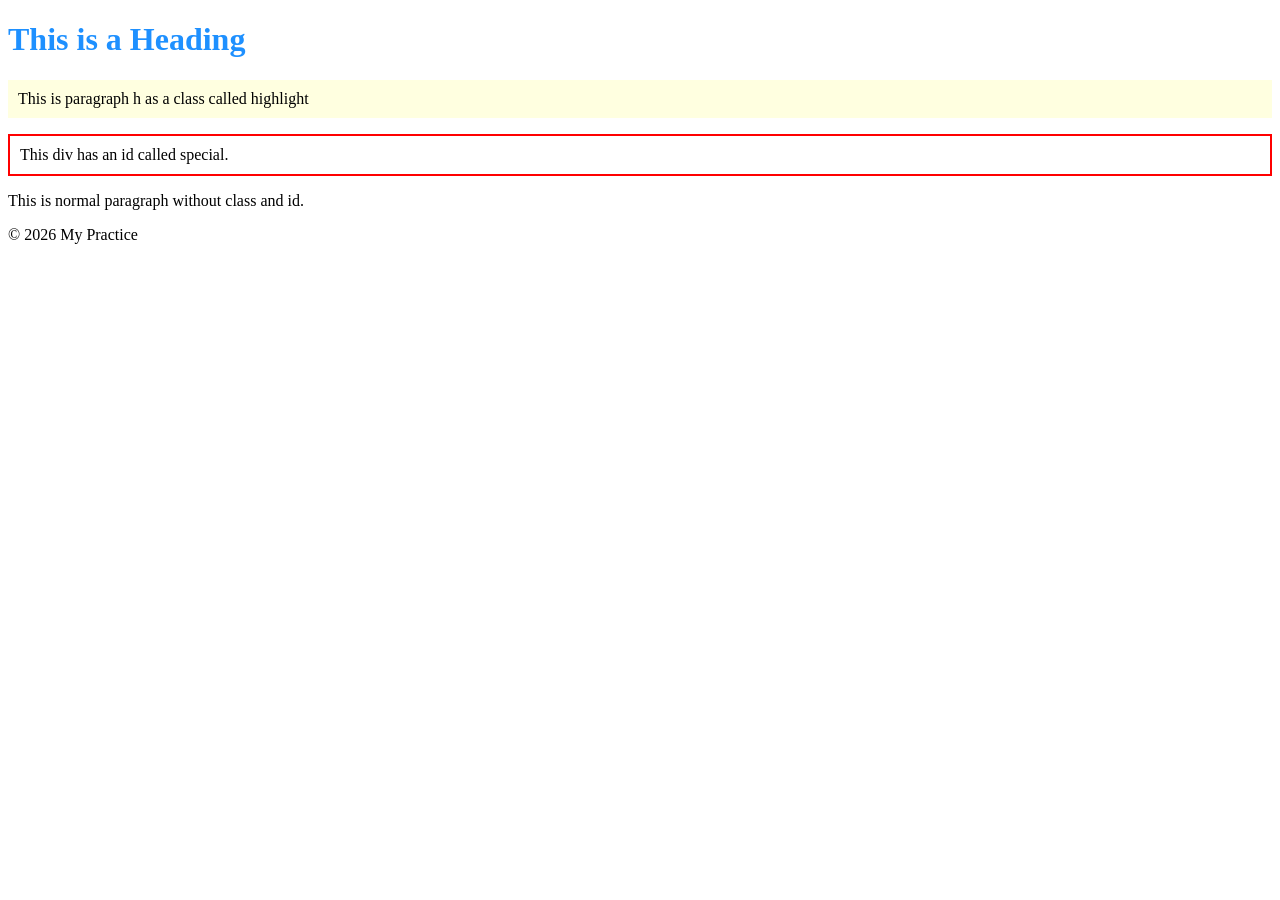
<file: css/1-selectors/index.html>
<!DOCTYPE html>
<html lang="en">
<head>
    <meta charset="UTF-8">
    <meta name="viewport" content="width=device-width, initial-scale=1.0">
    <title>CSS Selectors Practice</title>
    <link rel="stylesheet" href="style.css">
</head>
<body>
    <header>
            <h1> This is a Heading </h1>
    </header>
    <main>    
        <p class="highlight">This is paragraph h as a class called highlight</p>
        <div id="special">This div has an id called special.</div>
        <p>This is normal paragraph without class and id.</p>
 </main>
    <footer> 
            <p>© 2026 My Practice</p>

    </footer>

</body>
</html>
</file>
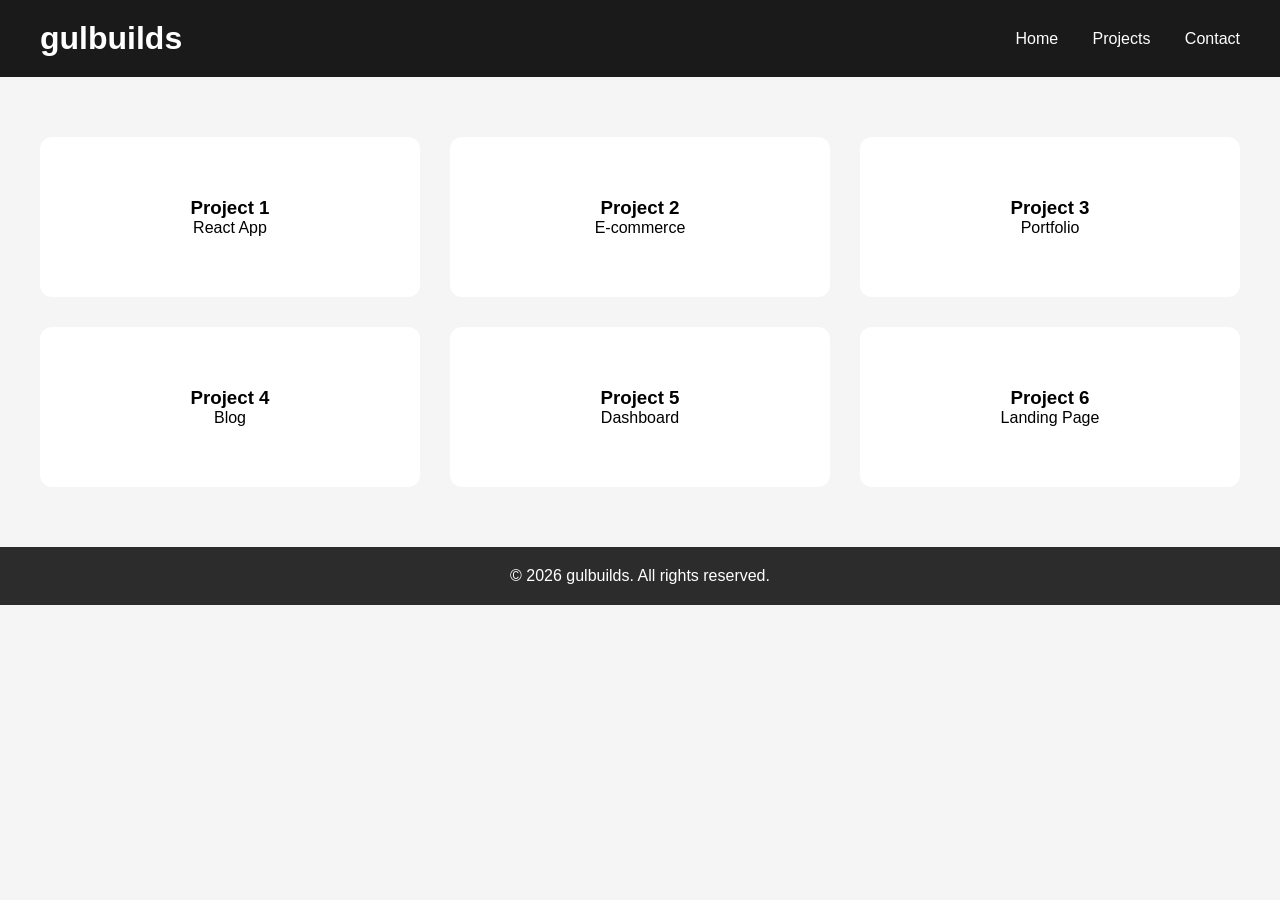
<file: css/10-media-queries/index.html>
<!DOCTYPE html>
<html>
<head>
  <meta name="viewport" content="width=device-width, initial-scale=1.0">
  <link rel="stylesheet" href="style.css">
  <title>Responsive Portfolio</title>
</head>
<body>
  <header>
    <h1>gulbuilds</h1>
    <nav>
      <a href="#">Home</a>
      <a href="#">Projects</a>
      <a href="#">Contact</a>
    </nav>
  </header>

  <main class="card-grid">
    <div class="card"><h3>Project 1</h3><p>React App</p></div>
    <div class="card"><h3>Project 2</h3><p>E-commerce</p></div>
    <div class="card"><h3>Project 3</h3><p>Portfolio</p></div>
    <div class="card"><h3>Project 4</h3><p>Blog</p></div>
    <div class="card"><h3>Project 5</h3><p>Dashboard</p></div>
    <div class="card"><h3>Project 6</h3><p>Landing Page</p></div>
  </main>
  
  <footer>
    <p>© 2026 gulbuilds. All rights reserved.</p>
  </footer>
</body>
</html>
</file>
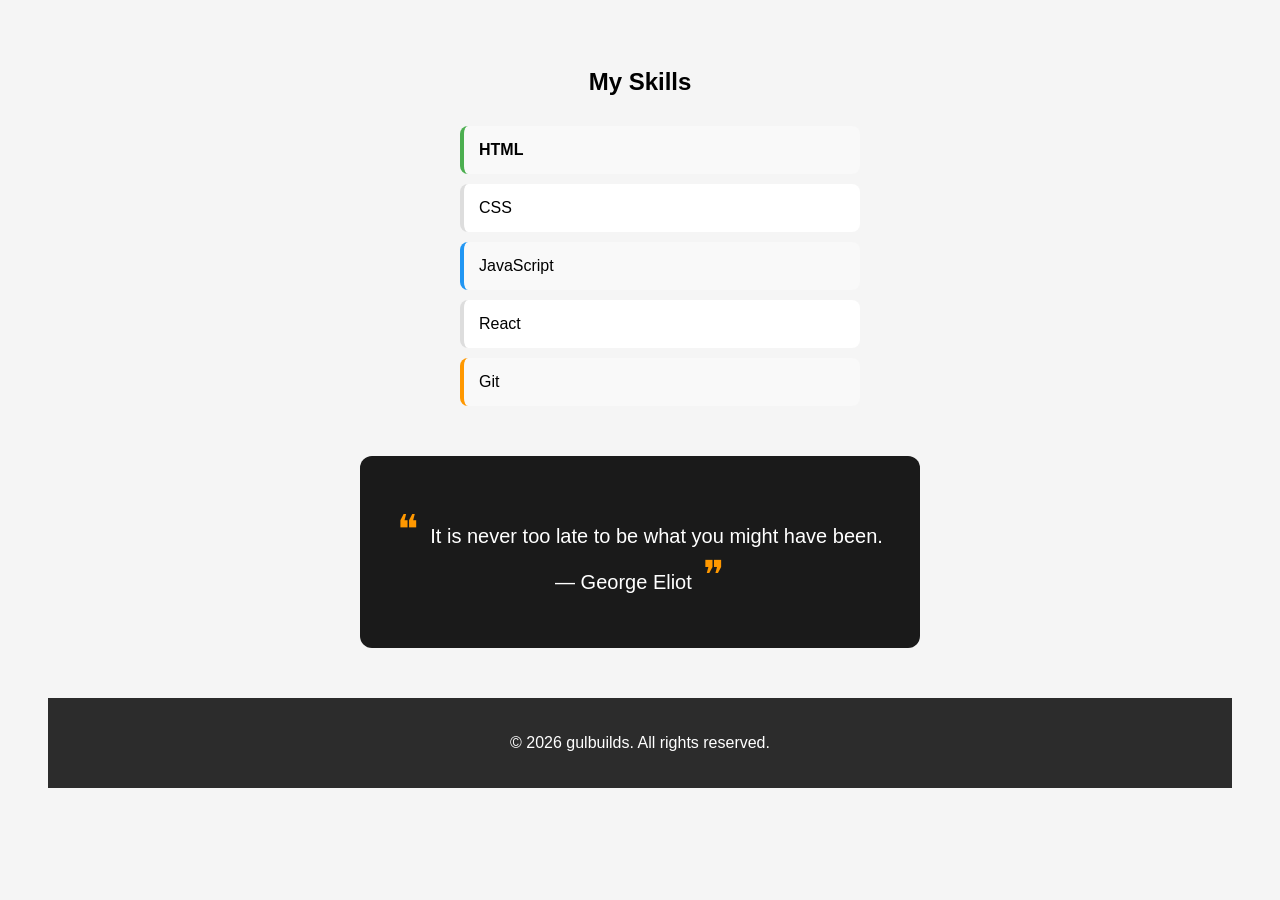
<file: css/11-pseudo-classes/index.html>
<!DOCTYPE html>
<html lang="en">
<head>
    <meta charset="UTF-8">
    <meta name="viewport" content="width=device-width, initial-scale=1.0">
    <title>Pseudo Classes</title>
    <link rel="stylesheet" href="style.css">
</head>
<body>
  <h2>My Skills</h2>
  <ul class="skill-list">
    <li>HTML</li>
    <li>CSS</li>
    <li>JavaScript</li>
    <li>React</li>
    <li>Git</li>
  </ul>

  <div class="quote-box">
    <p>It is never too late to be what you might have been.— George Eliot</p>
  </div>
  <footer>
        <p>© 2026 gulbuilds. All rights reserved.</p>

  </footer>
</body>
</html>
</file>
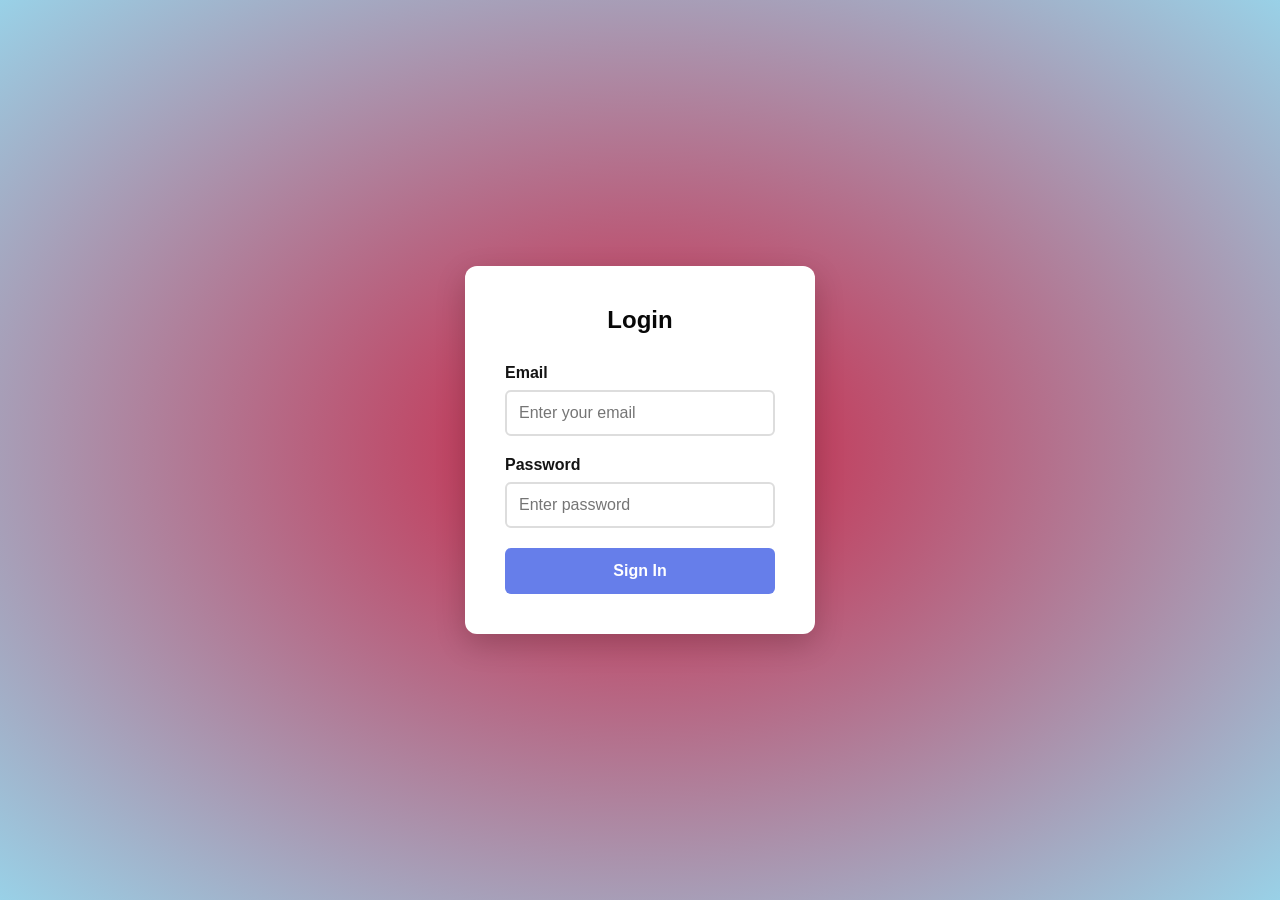
<file: css/12-forms/index.html>
<!DOCTYPE html>
<html lang="en">
<head>
    <meta charset="UTF-8">
    <meta name="viewport" content="width=device-width, initial-scale=1.0">
    <title>Login Form</title>
    <link rel="stylesheet" href="style.css">
</head>
<body>
    <div class="form-container">
    <h2>Login</h2>
    <form>
      <div class="input-group">
        <label>Email</label>
        <input type="email" placeholder="Enter your email" required>
      </div>
      
      <div class="input-group">
        <label>Password</label>
        <input type="password" placeholder="Enter password" required>
      </div>
      
      <button type="submit">Sign In</button>
    </form>
  </div>
</body>
</html>
</file>
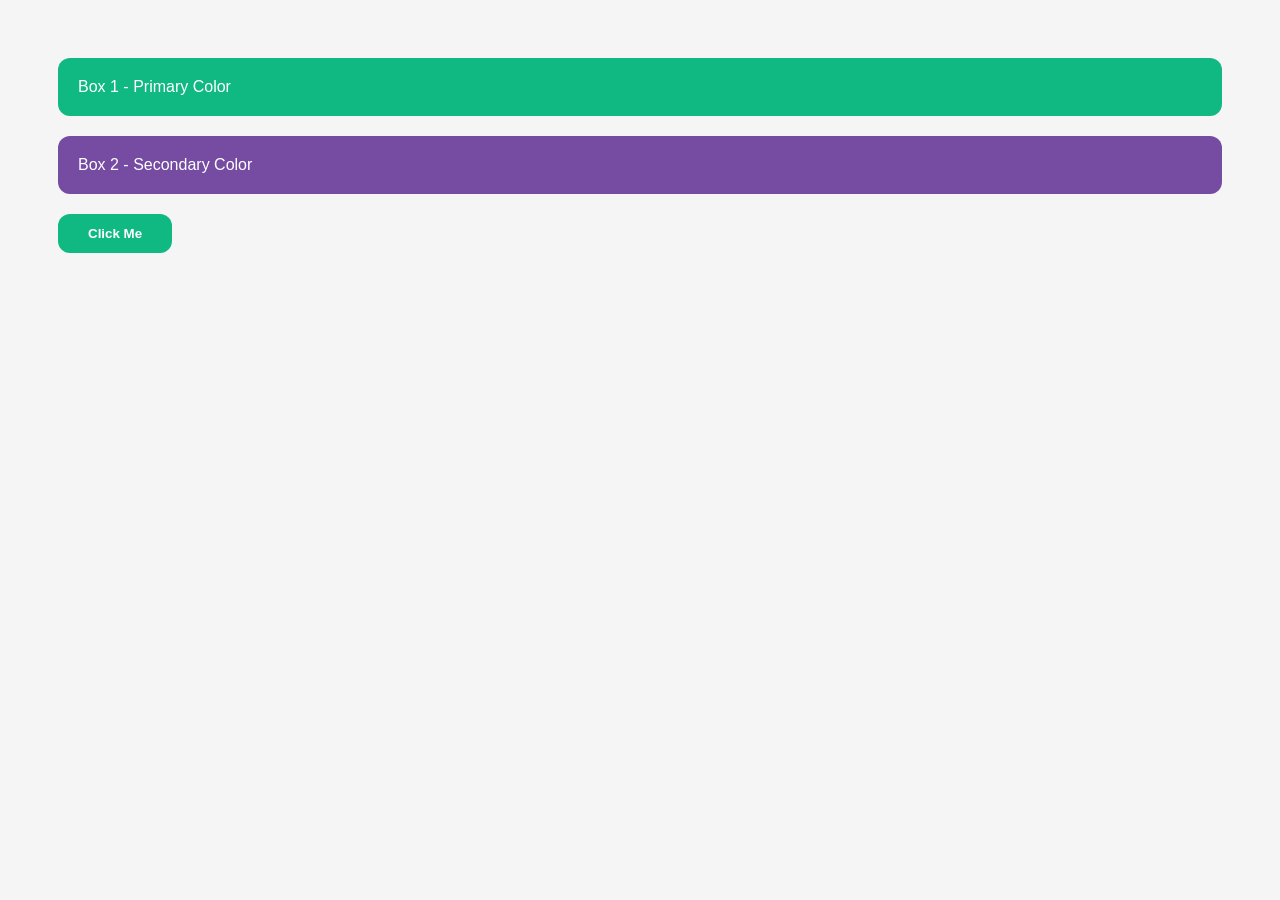
<file: css/13-variables/index.html>
<!DOCTYPE html>
<html>
<head>
  <meta charset="UTF-8">
  <link rel="stylesheet" href="style.css">
  <title>CSS Variables Demo</title>
</head>
<body>
  <div class="box1">Box 1 - Primary Color</div>
  <div class="box2">Box 2 - Secondary Color</div>
  <button class="btn">Click Me</button>
</body>
</html>
</file>
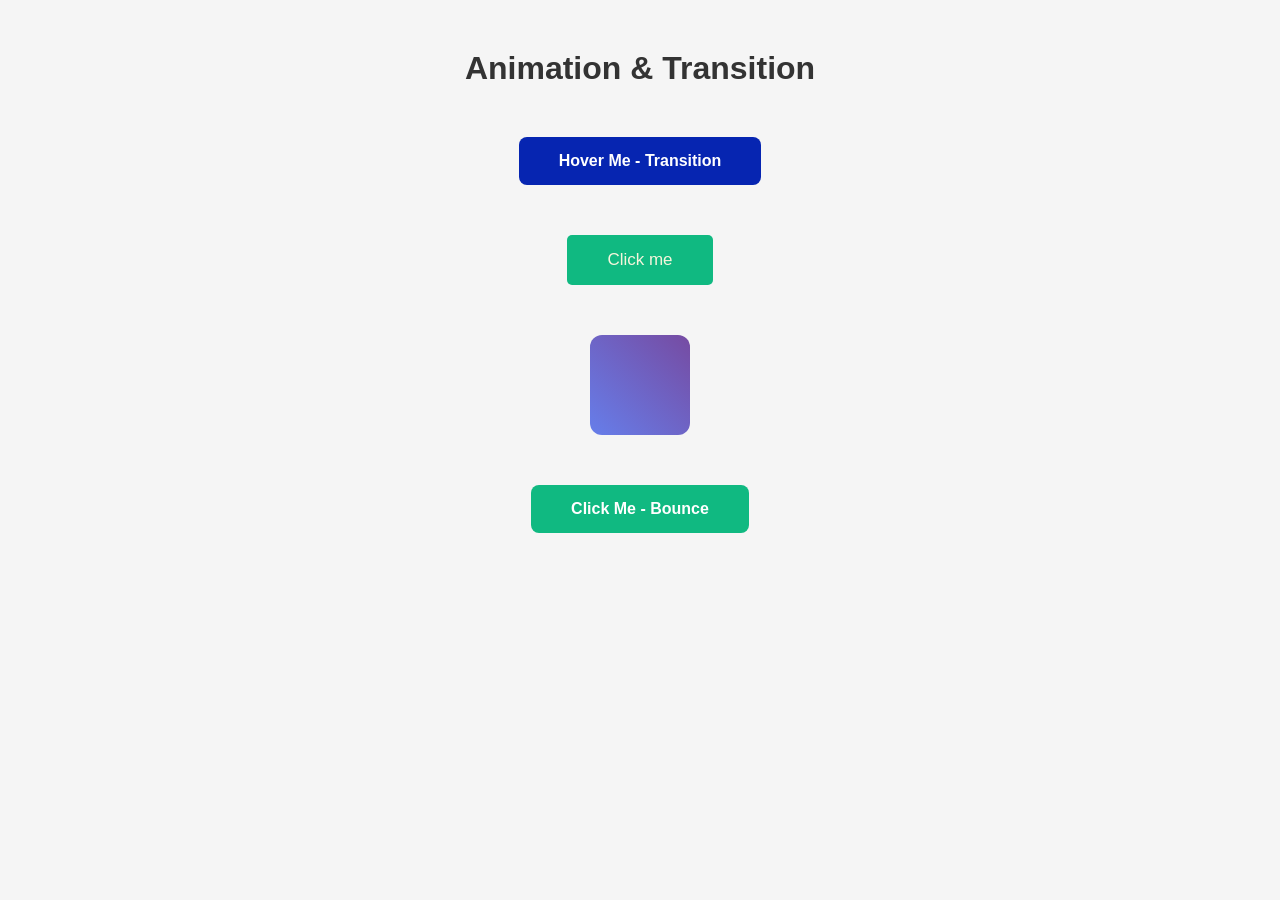
<file: css/14-transitions vs animations/index.html>
<!DOCTYPE html>
<html lang="en">
<head>
  <meta charset="UTF-8">
  <meta name="viewport" content="width=device-width, initial-scale=1.0">
  <link rel="stylesheet" href="style.css">
  <title>CSS Animations and Transition</title>
</head>
<body>
  <h1>Animation & Transition</h1>
  
  <!-- 1. TRANSITION EXAMPLE: change effect from one state to another  -->
  <button class="btn-transition">Hover Me - Transition</button>
  <button class="btn"  >Click me</button>
  <!-- 2. ANIMATION EXAMPLE: automatic move -->
  <div class="box-spin"></div>
  
  <!-- 3. BOUNCE ANIMATION -->
  <button class="btn-bounce">Click Me - Bounce</button>
</body>
</html>
</file>
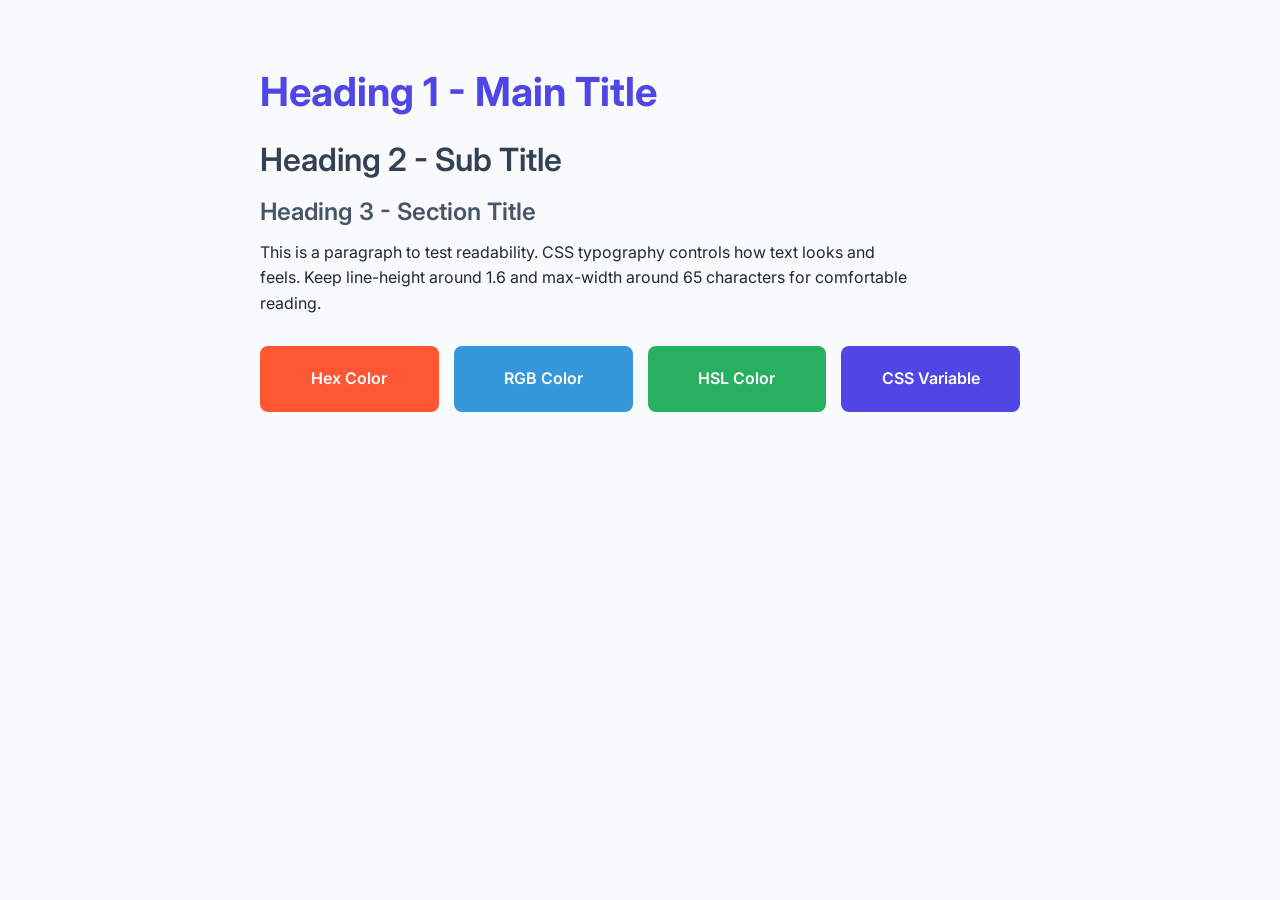
<file: css/3-typography-colors/index.html>
<!DOCTYPE html>
<html lang="en">
<head>
  <meta charset="UTF-8">
  <meta name="viewport" content="width=device-width, initial-scale=1.0">
  <title>Typography & Color Practice</title>
  <link rel="stylesheet" href="style.css">
</head>
<body>
  <div class="container">
    <h1>Heading 1 - Main Title</h1>
    <h2>Heading 2 - Sub Title</h2>
    <h3>Heading 3 - Section Title</h3>
    
    <p>
      This is a paragraph to test readability. CSS typography controls how text looks and feels. 
      Keep line-height around 1.6 and max-width around 65 characters for comfortable reading.
    </p>

    <div class="color-boxes">
      <div class="box hex">Hex Color</div>
      <div class="box rgb">RGB Color</div>
      <div class="box hsl">HSL Color</div>
      <div class="box var">CSS Variable</div>
    </div>
  </div>
</body>
</html>
</file>
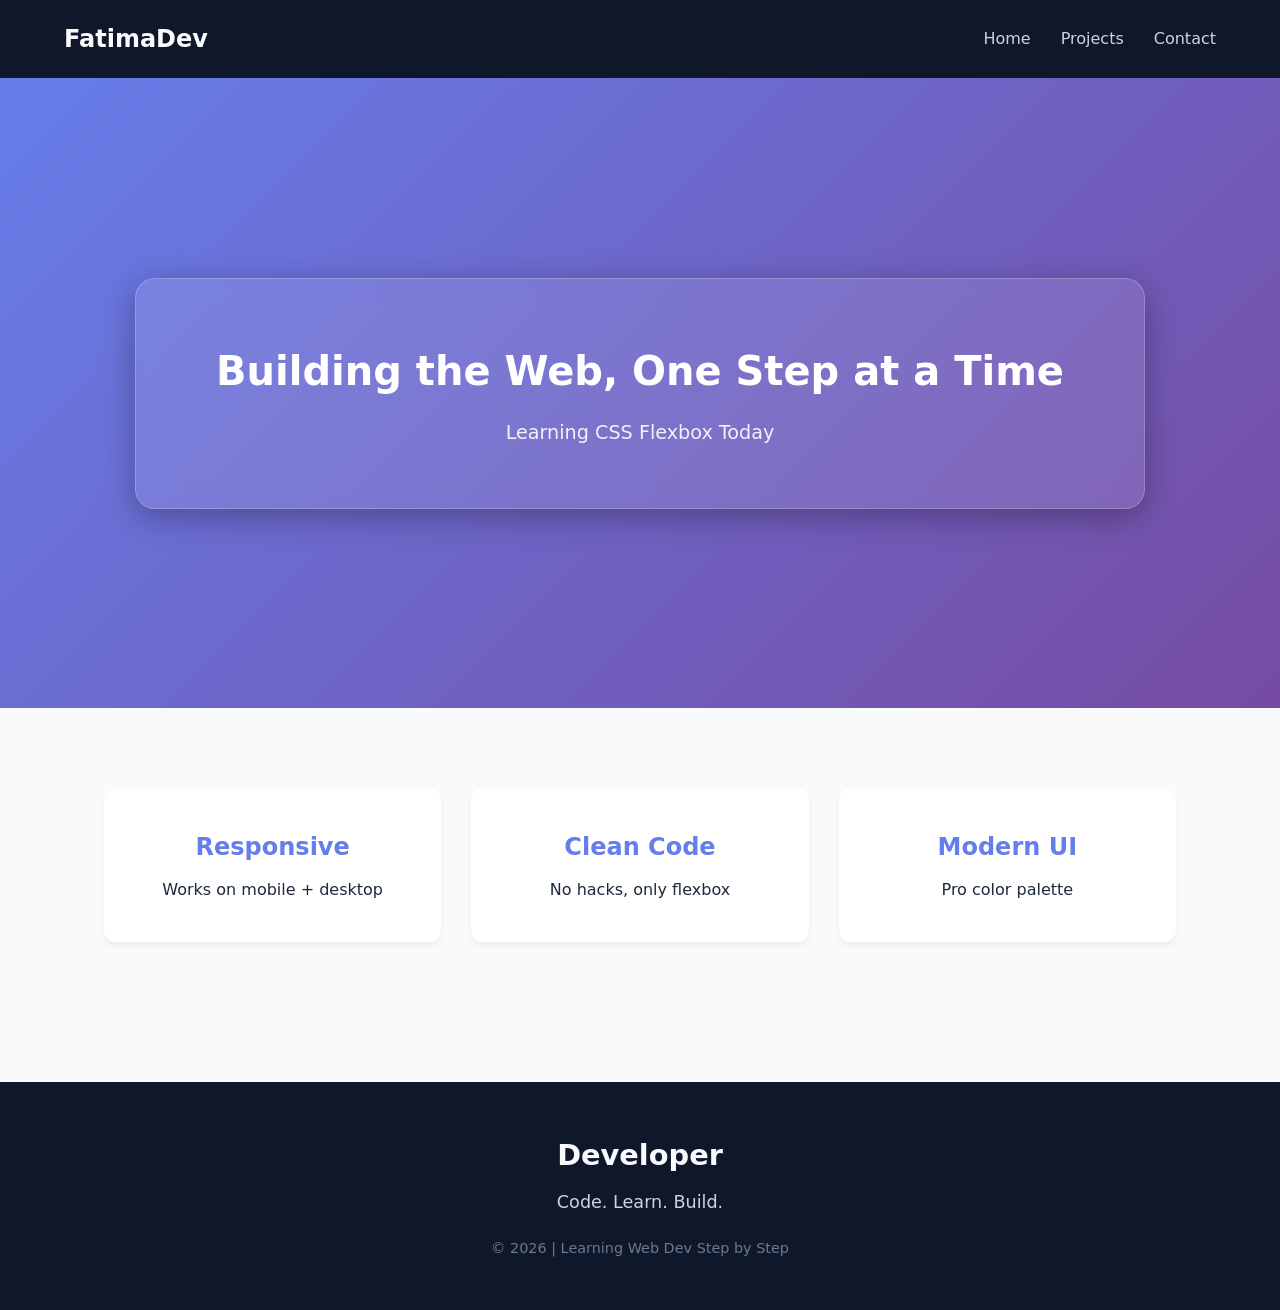
<file: css/4-flexbox/index.html>
<!DOCTYPE html>
<html lang="en">
<head>
  <meta charset="UTF-8">
  <meta name="viewport" content="width=device-width, initial-scale=1.0">
  <title>Flexbox Practice</title>
  <link rel="stylesheet" href="style.css">
</head>
<body>
  <!-- Navbar -->
  <nav class="navbar">
    <div class="logo">FatimaDev</div>
    <div class="links">
      <a href="#">Home</a>
      <a href="#">Projects</a>
      <a href="#">Contact</a>
    </div>
  </nav>

  <!-- Hero / Center Section -->
  <div class="center-box">
    <div class="box">
      <h1>Building the Web, One Step at a Time</h1>
      <p>Learning CSS Flexbox Today</p>
    </div>
  </div>

  <!-- Card Row -->
  <div class="card-row">
    <div class="card">
      <h3>Responsive</h3>
      <p>Works on mobile + desktop</p>
    </div>
    <div class="card">
      <h3>Clean Code</h3>
      <p>No hacks, only flexbox</p>
    </div>
    <div class="card">
      <h3>Modern UI</h3>
      <p>Pro color palette</p>
    </div>
  </div>

  <!-- Footer with Tagline -->
  <footer class="footer">
    <div class="footer-content">
      <h3>Developer</h3>
      <p class="tagline">Code. Learn. Build.</p>
      <p class="copyright">© 2026 | Learning Web Dev Step by Step</p>
    </div>
  </footer>
</body>
</html>
</file>
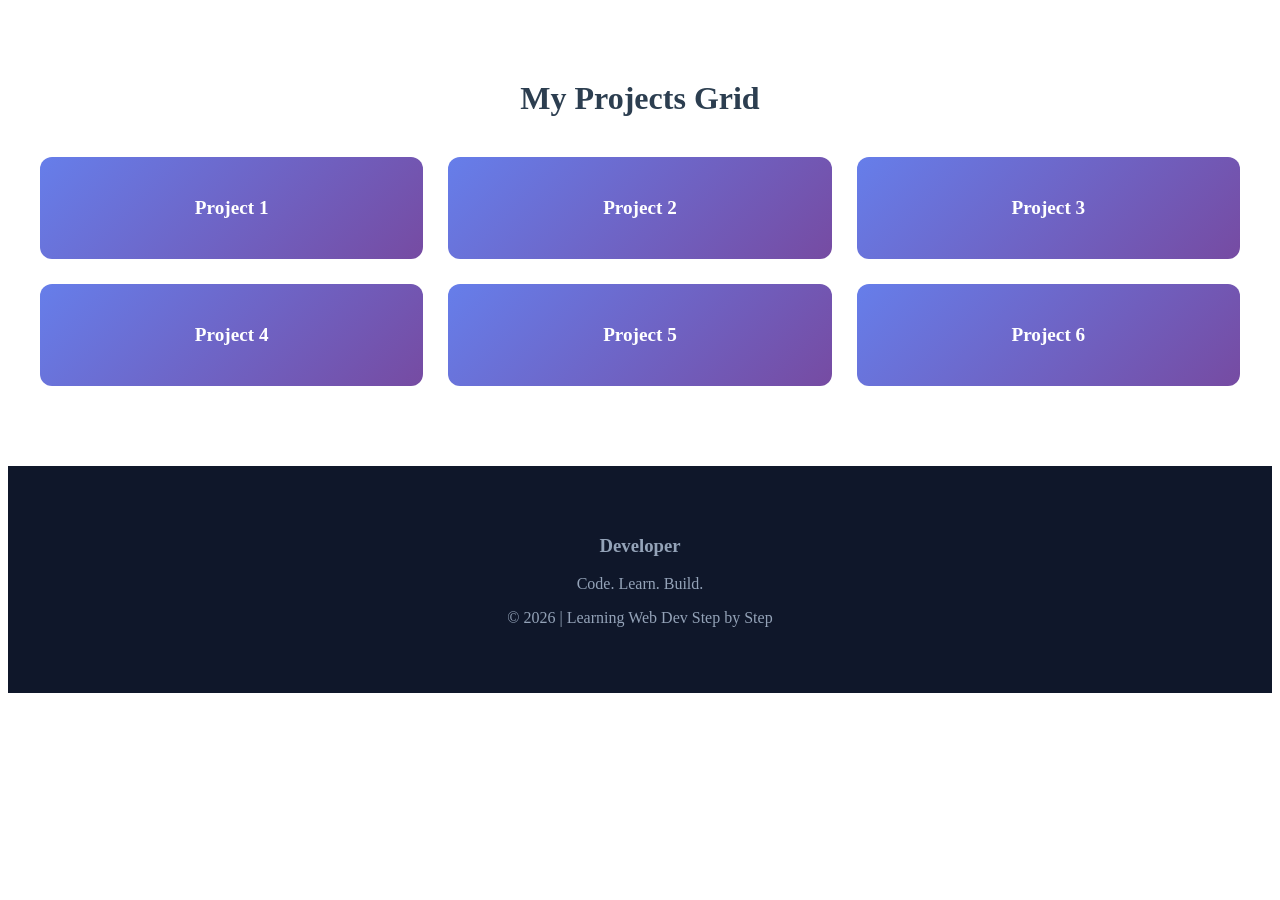
<file: css/5-grid/index.html>
<!DOCTYPE html>
<html lang="en">
<head>
    <meta charset="UTF-8">
    <meta name="viewport" content="width=device-width, initial-scale=1.0">
    <title>5-grid Practice</title>
    <link rel="stylesheet" href="style.css">
</head>
<body>
    <section class="grid-section">
  <h2>My Projects Grid</h2>
  <div class="grid-container">
    <div class="box">Project 1</div>
    <div class="box">Project 2</div>
    <div class="box">Project 3</div>
    <div class="box">Project 4</div>
    <div class="box">Project 5</div>
    <div class="box">Project 6</div>
  </div>
</section>

<footer class="footer">
    <div class="footer-content">
      <h3>Developer</h3>
      <p class="tagline">Code. Learn. Build.</p>
      <p class="copyright">© 2026 | Learning Web Dev Step by Step</p>
    </div>
  </footer>
</body>
</html>
</file>
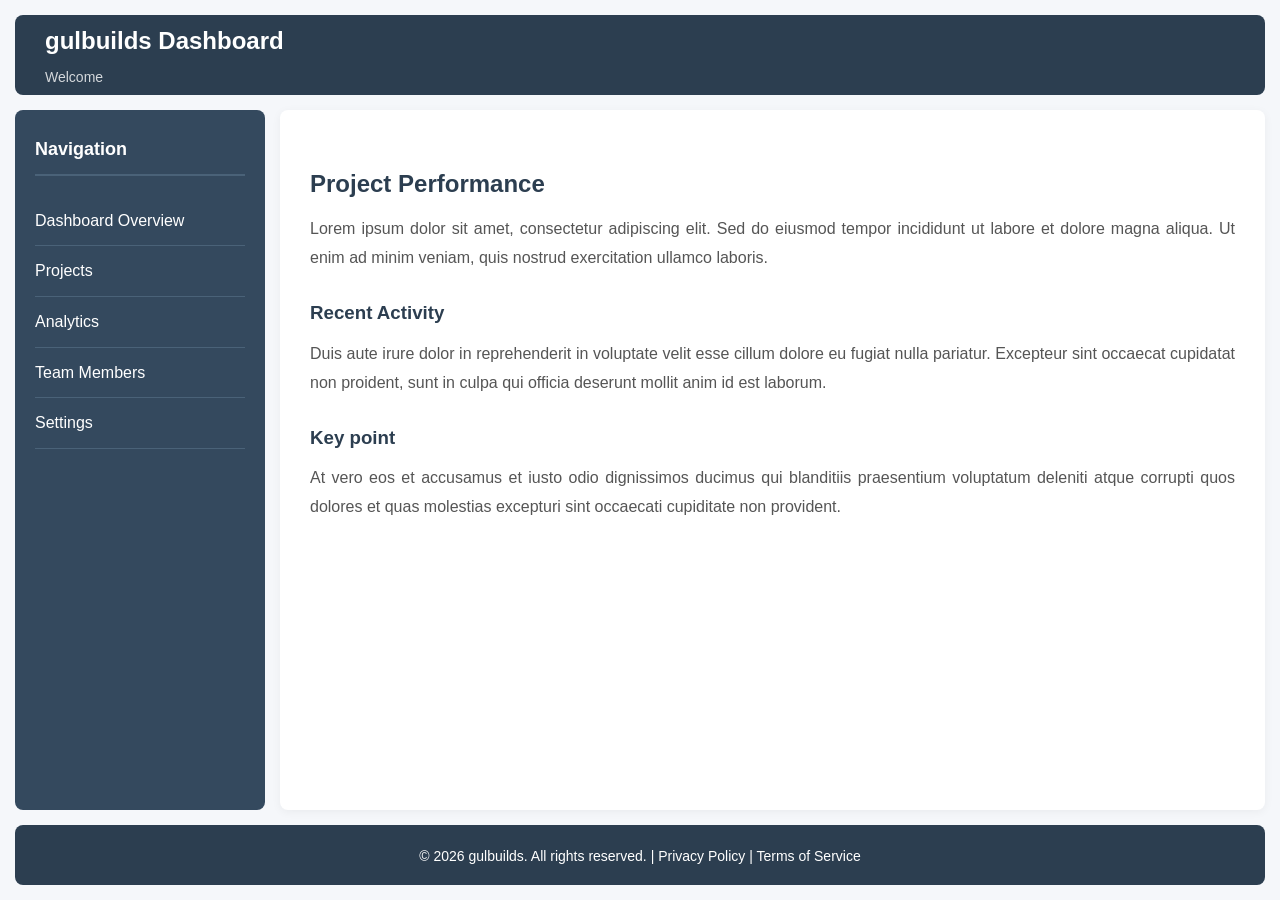
<file: css/6-grid-template-areas/index.html>
<!DOCTYPE html>
<html lang="en">
<head>
  <meta charset="UTF-8">
  <meta name="viewport" content="width=device-width, initial-scale=1.0">
  <title>Day 6 - Grid Areas Dashboard</title>
  <link rel="stylesheet" href="style.css">
</head>
<body>

  <div class="page-layout">
    <header>
      <h1>gulbuilds Dashboard</h1>
      <p>Welcome</p>
    </header>

    <aside>
      <h3>Navigation</h3>
      <ul>
        <li>Dashboard Overview</li>
        <li>Projects</li>
        <li>Analytics</li>
        <li>Team Members</li>
        <li>Settings</li>
      </ul>
    </aside>

    <main>
      <h2>Project Performance</h2>
      <p>Lorem ipsum dolor sit amet, consectetur adipiscing elit. Sed do eiusmod tempor incididunt ut labore et dolore magna aliqua. Ut enim ad minim veniam, quis nostrud exercitation ullamco laboris.</p>
      
      <h3>Recent Activity</h3>
      <p>Duis aute irure dolor in reprehenderit in voluptate velit esse cillum dolore eu fugiat nulla pariatur. Excepteur sint occaecat cupidatat non proident, sunt in culpa qui officia deserunt mollit anim id est laborum.</p>
      
      <h3>Key point</h3>
      <p>At vero eos et accusamus et iusto odio dignissimos ducimus qui blanditiis praesentium voluptatum deleniti atque corrupti quos dolores et quas molestias excepturi sint occaecati cupiditate non provident.</p>
    </main>

    <footer>
      <p>© 2026 gulbuilds. All rights reserved. | Privacy Policy | Terms of Service</p>
    </footer>
  </div>

</body>
</html>
</file>
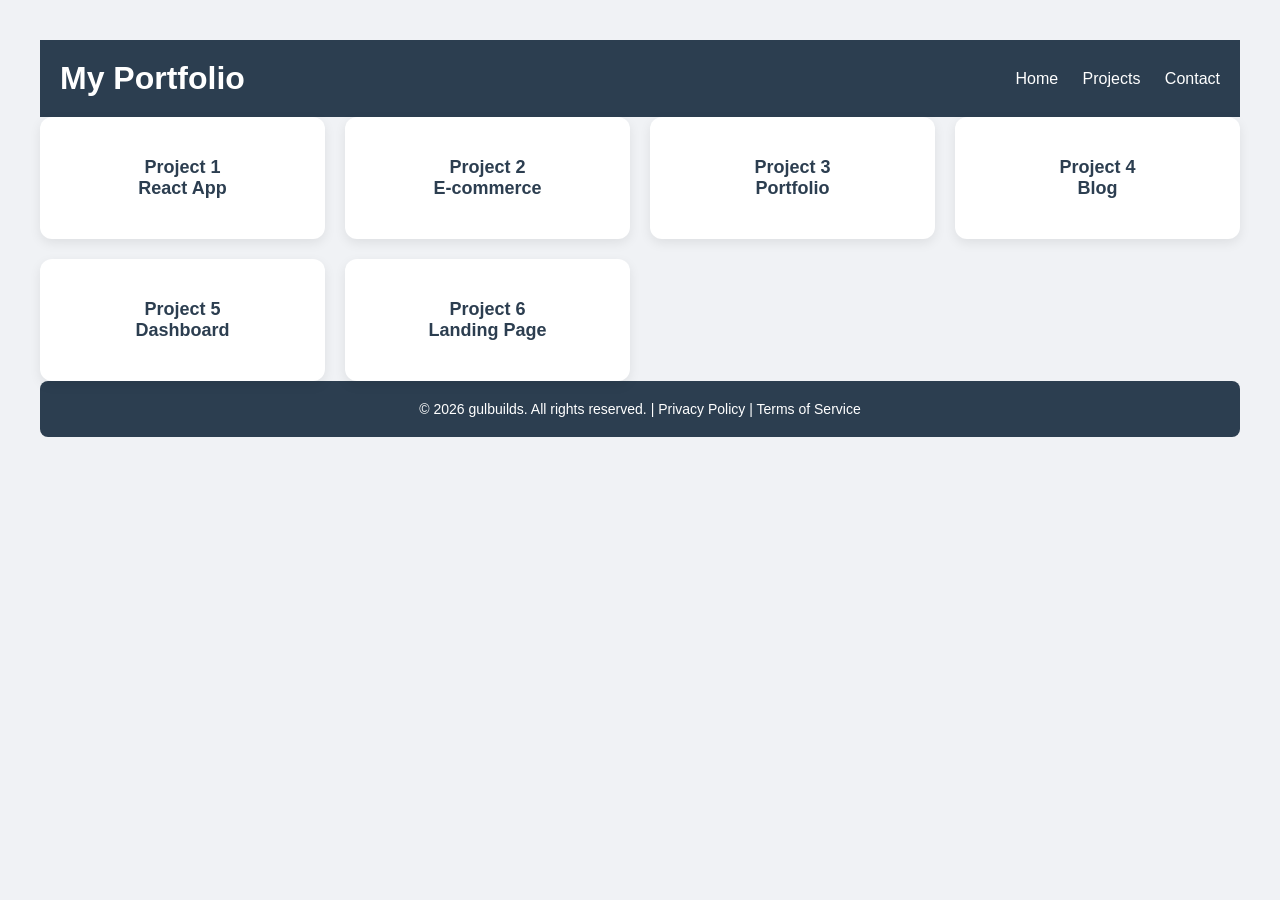
<file: css/7-responsive-grid/index.html>
<!DOCTYPE html>
<html lang="en">
<head>
    <meta charset="UTF-8">
    <meta name="viewport" content="width=device-width, initial-scale=1.0">
    <title>Document</title>
    <link rel="stylesheet" href="style.css">
</head>
<body>
  <header>
  <h1>My Portfolio</h1>
  <nav>
    <a href="#">Home</a>
    <a href="#">Projects</a>
    <a href="#">Contact</a>
  </nav>
</header>
    <div class="card-grid">
  <div class="card">Project 1<br>React App</div>
  <div class="card">Project 2<br>E-commerce</div>
  <div class="card">Project 3<br>Portfolio</div>
  <div class="card">Project 4<br>Blog</div>
  <div class="card">Project 5<br>Dashboard</div>
  <div class="card">Project 6<br>Landing Page</div>
</div>
<footer>
   
              <p>© 2026 gulbuilds. All rights reserved. | Privacy Policy | Terms of Service</p>
</footer>
</body>
</html>
</file>
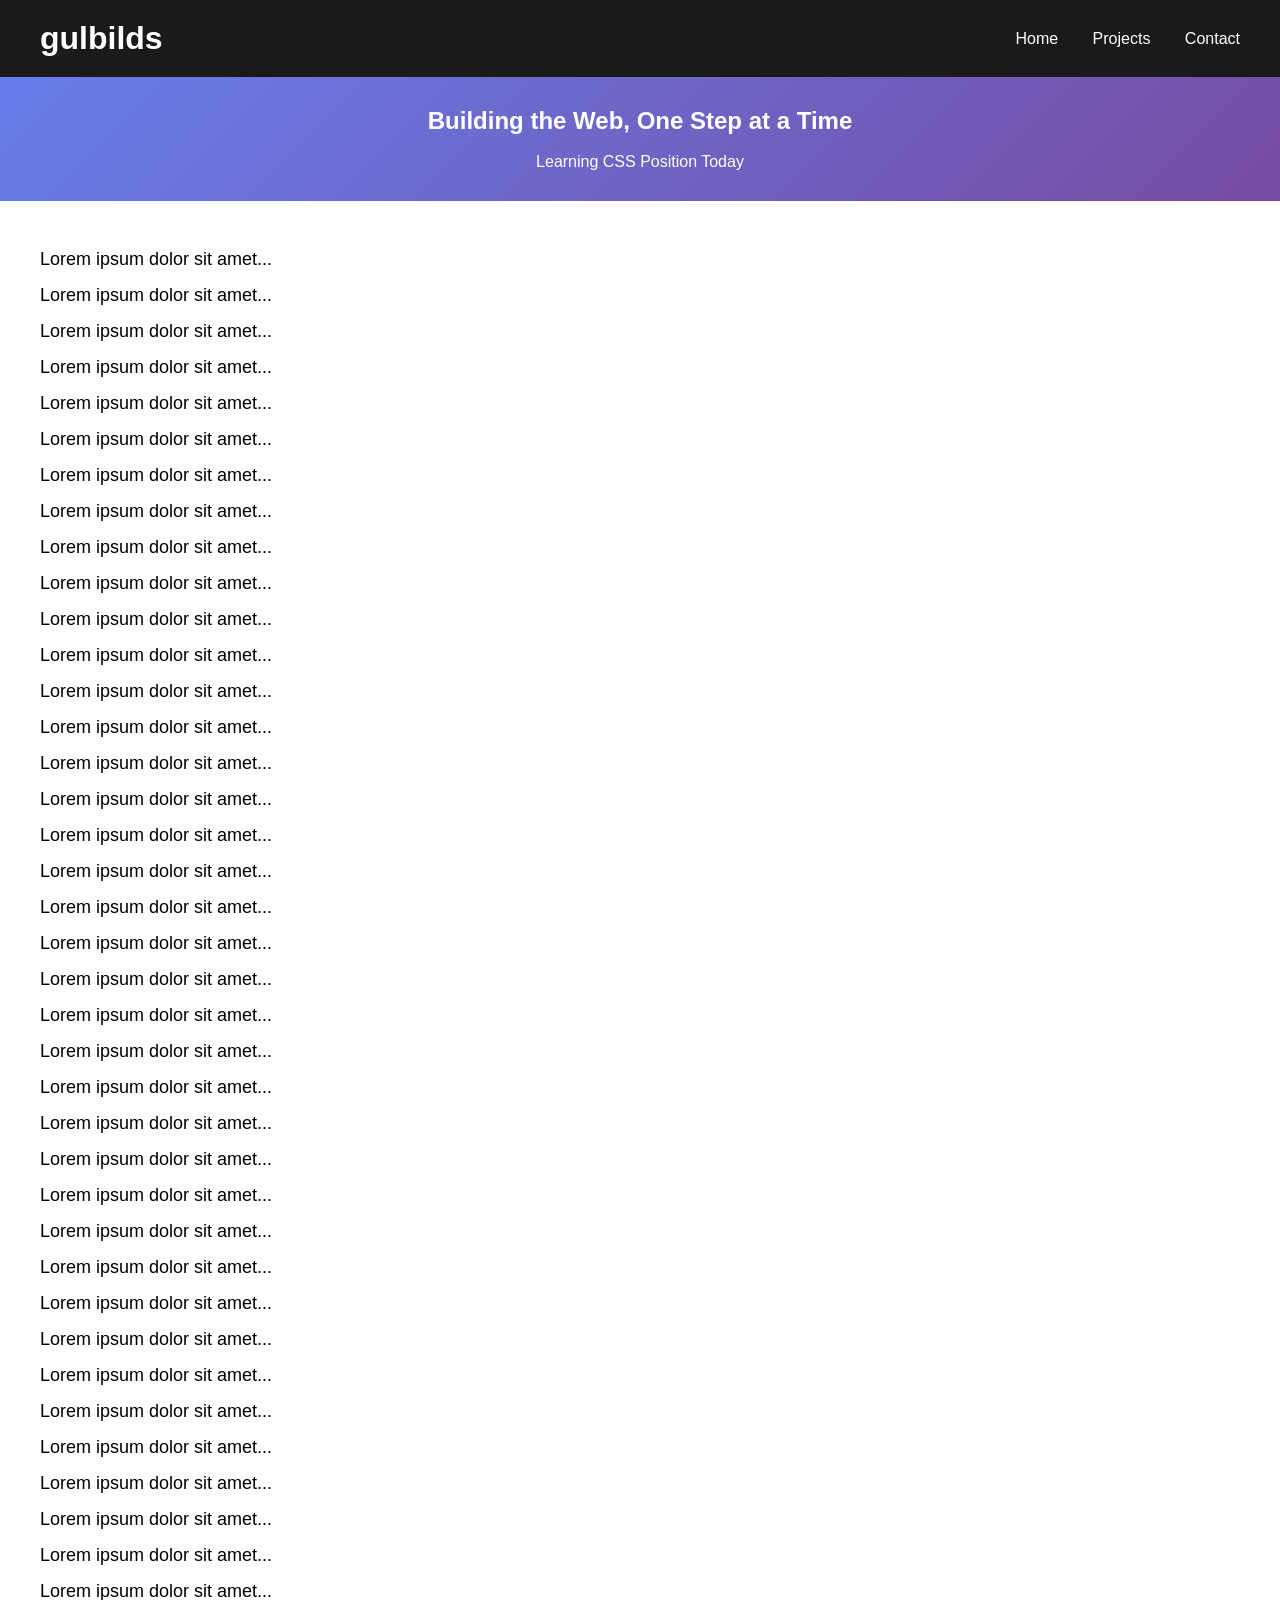
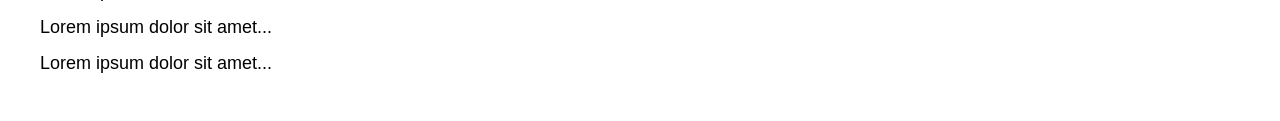
<file: css/8-position/index.html>
<!DOCTYPE html>
<html lang="en">
<head>
  <meta charset="UTF-8">
  <title>Sticky Navbar</title>
  <link rel="stylesheet" href="style.css">
</head>
<body>
  <header>
    <h1>gulbilds</h1>
    <nav>
      <a href="#">Home</a>
      <a href="#">Projects</a>
      <a href="#">Contact</a>
    </nav>
  </header>

  <main>
    <section class="hero">
      <h2>Building the Web, One Step at a Time</h2>
      <br>
      <p>Learning CSS Position Today</p>
    </section>
    
    <!-- content -->
    <section class="content">
      <p>Lorem ipsum dolor sit amet... </p>
      <p>Lorem ipsum dolor sit amet...</p>
      <p>Lorem ipsum dolor sit amet...</p>
      <p>Lorem ipsum dolor sit amet...</p>
      <p>Lorem ipsum dolor sit amet...</p>
      <p>Lorem ipsum dolor sit amet...</p>
            <p>Lorem ipsum dolor sit amet...</p>
      <p>Lorem ipsum dolor sit amet...</p>
      <p>Lorem ipsum dolor sit amet...</p>
      <p>Lorem ipsum dolor sit amet...</p>
      <p>Lorem ipsum dolor sit amet...</p>
      <p>Lorem ipsum dolor sit amet...</p>
      <p>Lorem ipsum dolor sit amet...</p>
      <p>Lorem ipsum dolor sit amet...</p>
      <p>Lorem ipsum dolor sit amet...</p>
      <p>Lorem ipsum dolor sit amet...</p>
      <p>Lorem ipsum dolor sit amet...</p>
      <p>Lorem ipsum dolor sit amet...</p>
      <p>Lorem ipsum dolor sit amet...</p>
      <p>Lorem ipsum dolor sit amet...</p>
      <p>Lorem ipsum dolor sit amet...</p>
      <p>Lorem ipsum dolor sit amet...</p>
      <p>Lorem ipsum dolor sit amet...</p>
      <p>Lorem ipsum dolor sit amet...</p>
      <p>Lorem ipsum dolor sit amet...</p>
      <p>Lorem ipsum dolor sit amet...</p>
      <p>Lorem ipsum dolor sit amet...</p>
      <p>Lorem ipsum dolor sit amet...</p>
      <p>Lorem ipsum dolor sit amet...</p>
      <p>Lorem ipsum dolor sit amet...</p>
      <p>Lorem ipsum dolor sit amet...</p>
      <p>Lorem ipsum dolor sit amet...</p>
      <p>Lorem ipsum dolor sit amet...</p>
      <p>Lorem ipsum dolor sit amet...</p>
      <p>Lorem ipsum dolor sit amet...</p>
      <p>Lorem ipsum dolor sit amet...</p>
      <p>Lorem ipsum dolor sit amet...</p>
      <p>Lorem ipsum dolor sit amet...</p>
      <p>Lorem ipsum dolor sit amet...</p>
      <p>Lorem ipsum dolor sit amet...</p>

    </section>
  </main>
</body>
</html>
</file>
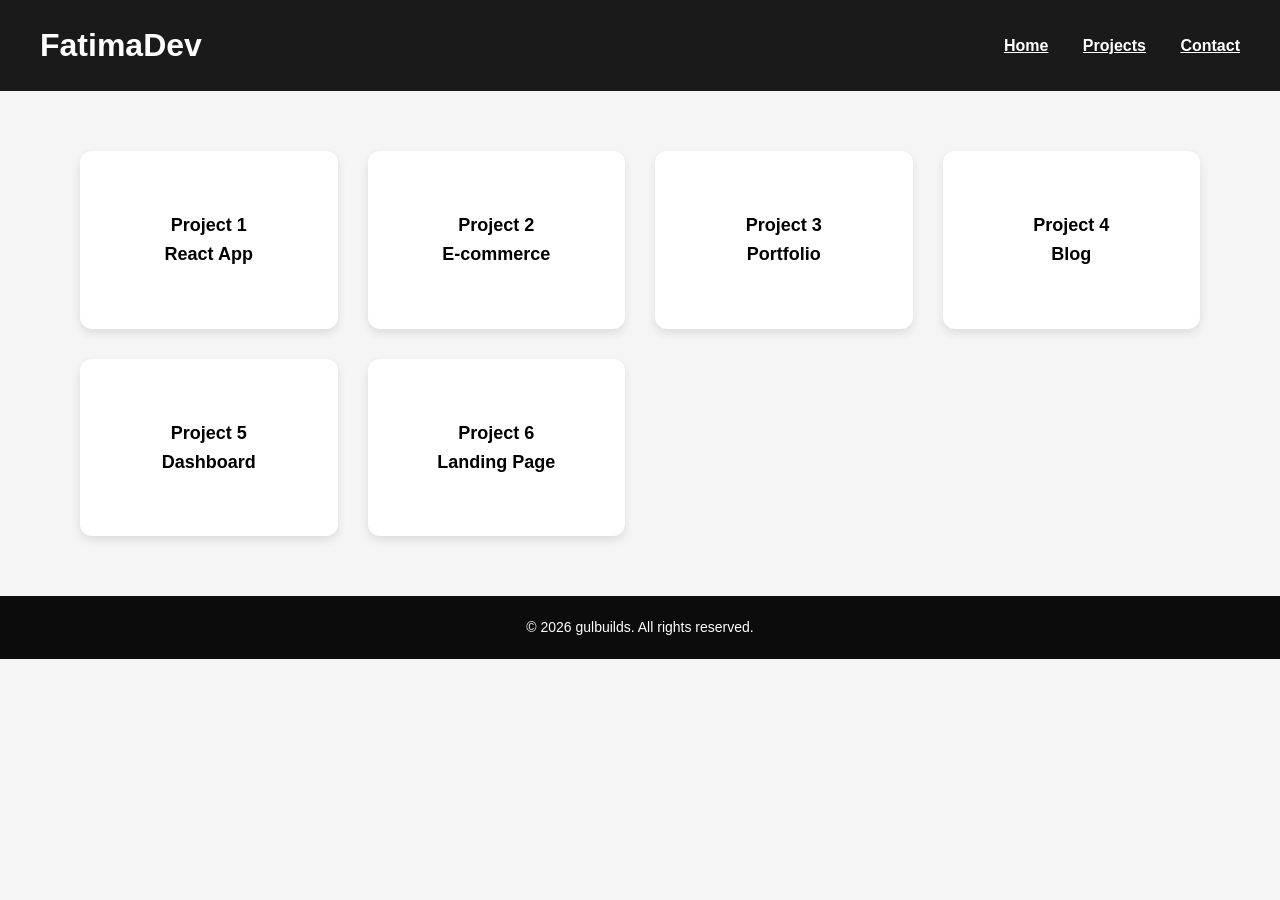
<file: css/9-animations/index.html>
<!DOCTYPE html>
<html>
<head>
  <link rel="stylesheet" href="style.css">
</head>
<body>
  <header>
    <h1>FatimaDev</h1>
    <nav>
      <a href="#">Home</a>
      <a href="#">Projects</a>
      <a href="#">Contact</a>
    </nav>
  </header>

  <main class="card-grid">
    <div class="card">Project 1<br>React App</div>
    <div class="card">Project 2<br>E-commerce</div>
    <div class="card">Project 3<br>Portfolio</div>
    <div class="card">Project 4<br>Blog</div>
    <div class="card">Project 5<br>Dashboard</div>
    <div class="card">Project 6<br>Landing Page</div>
  </main>
  <footer> 
                  <p>© 2026 gulbuilds. All rights reserved. </p>

  </footer>
</body>
</html>
</file>
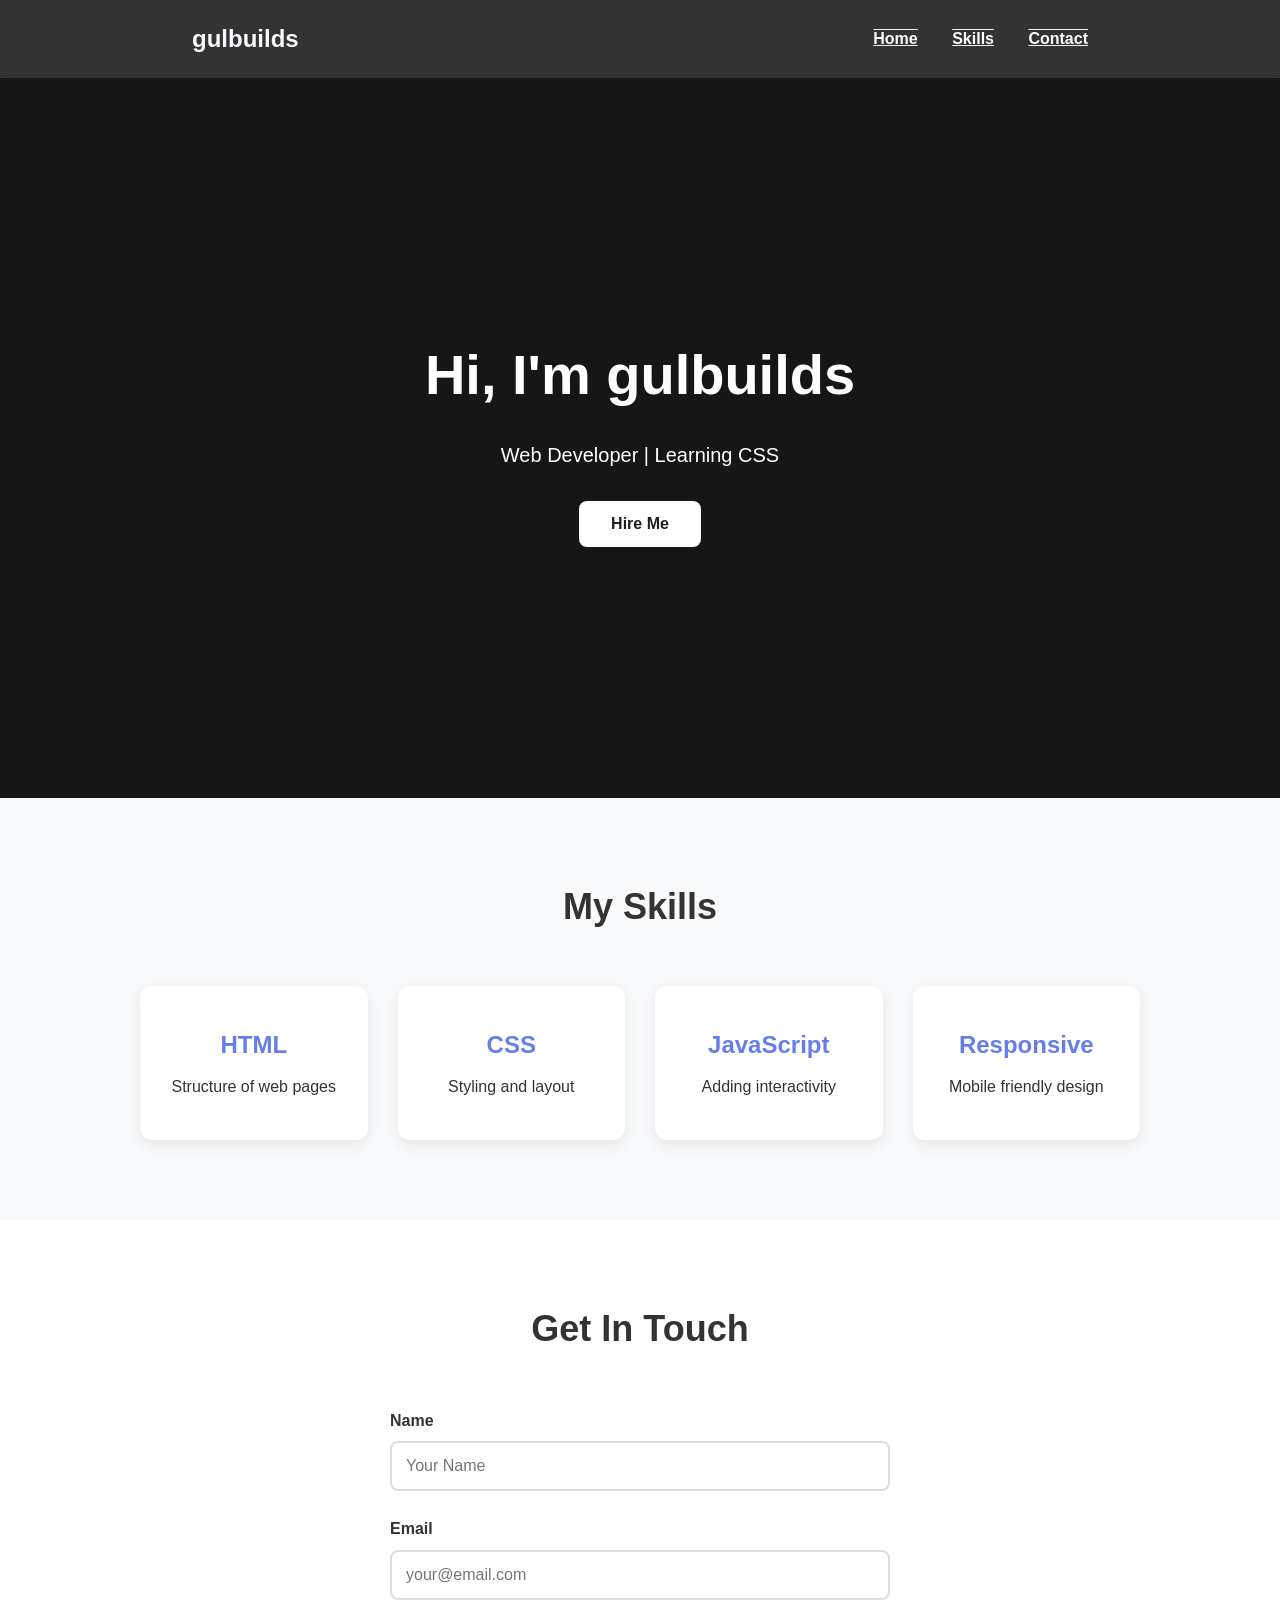
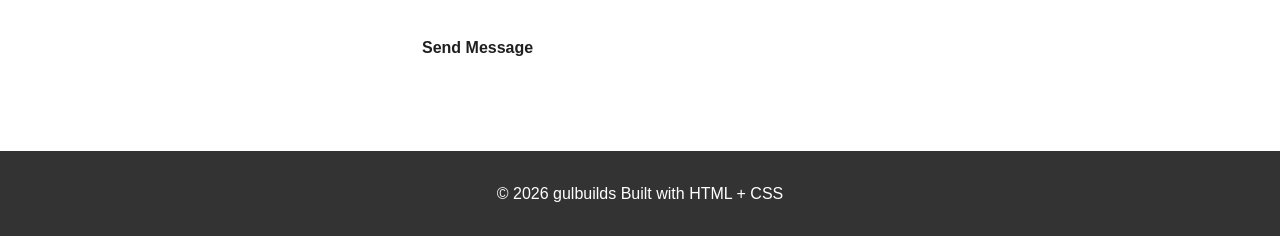
<file: Projects/portfolio/index.html>
<!DOCTYPE html>
<html lang="en">
<head>
  <meta charset="UTF-8">
  <!-- Mobile responsive meta tag  -->
  <meta name="viewport" content="width=device-width, initial-scale=1.0">
  <link rel="stylesheet" href="style.css">
  <title> gulbuilds - Portfolio</title>
</head>
<body>
  <!-- NAVBAR: Uses Flexbox for horizontal layout -->
  <nav class="navbar">
    <div class="logo">gulbuilds</div>
    <div class="nav-links">
      <a href="#home">Home</a>
      <a href="#skills">Skills</a>
      <a href="#contact">Contact</a>
    </div>
  </nav>

  <!-- HERO SECTION: Flexbox used for perfect centering -->
  <section id="home" class="hero">
    <div class="hero-content">
      <h1>Hi, I'm gulbuilds</h1>
      <p>Web Developer | Learning CSS</p>
      <button class="btn-primary">Hire Me</button>
    </div>
  </section>

  <!-- SKILLS SECTION: CSS Grid for card layout + Responsive -->
  <section id="skills" class="skills">
    <h2>My Skills</h2>
    <div class="skills-grid">
      <div class="skill-card">
        <h3>HTML</h3>
        <p>Structure of web pages</p>
      </div>
      <div class="skill-card">
        <h3>CSS</h3>
        <p>Styling and layout</p>
      </div>
      <div class="skill-card">
        <h3>JavaScript</h3>
        <p>Adding interactivity</p>
      </div>
      <div class="skill-card">
        <h3>Responsive</h3>
        <p>Mobile friendly design</p>
      </div>
    </div>
  </section>

  <!-- CONTACT FORM: Uses :focus and :invalid pseudo-classes -->
  <section id="contact" class="contact">
    <h2>Get In Touch</h2>
    <form class="contact-form">
      <div class="form-group">
        <label for="name">Name</label>
        <input type="text" id="name" placeholder="Your Name" required>
      </div>
      <div class="form-group">
        <label for="email">Email</label>
        <input type="email" id="email" placeholder="your@email.com" required>
      </div>
      <button type="submit" class="btn-primary">Send Message</button>
    </form>
  </section>

  <!-- FOOTER -->
  <footer class="footer">
    <p>© 2026 gulbuilds Built with HTML + CSS</p>
  </footer>
</body>
</html>
</file>
<file: css/1-selectors/style.css>
/* Element selector - targets all h1 tags */
h1 {
  color: dodgerblue;
}


/* Class selector - targets elements with class="highlight" */
.highlight {
  background-color: lightyellow;
  padding: 10px;
}

/* ID selector - targets element with id="special" */
#special {
  border: 2px solid red;
  padding: 10px;
}
</file>
<file: css/10-media-queries/style.css>
* { margin: 0; padding: 0; box-sizing: border-box; }
body { font-family: Arial; background: #f5f5f5; }

/* Desktop CSS - Wahi purana wala */
header {
  display: flex;
  justify-content: space-between;
  align-items: center;
  padding: 20px 40px;
  background: #1a1a1a;
  color: white;
  position: sticky;
  top: 0;
}

nav a { color: white; margin-left: 30px; text-decoration: none; }

.card-grid {
  display: grid;
  grid-template-columns: repeat(3, 1fr); /* Desktop: 3 columns */
  gap: 30px;
  padding: 60px 40px;
}

.card {
  background: white;
  padding: 60px 20px;
  border-radius: 12px;
  text-align: center;
  transition: all 0.3s ease;
}
.card:hover { transform: translateY(-10px); }

footer {
  background: #2c2c2c;
  color: white;
  text-align: center;
  padding: 20px 0;
  border-radius: 0;
  margin: 0;
}

/* === AJ KA MAGIC - MOBILE CSS === */
/* Jab screen 768px se choti ho - Tablet/Mobile */
@media (max-width: 768px) {
  header {
    flex-direction: column; /* Logo upar, menu neeche */
    gap: 15px;
  }
  
  nav a {
    margin: 0 10px; /* Links ke beech space  */
  }
  
  .card-grid {
    grid-template-columns: 1fr; /* Mobile: 1 column only */
    padding: 30px 20px;
  }
}

/* Extra choti screen 480px - Phone */
@media (max-width: 480px) {
  header h1 { font-size: 24px; }
  .card { padding: 40px 15px; }
}
</file>
<file: css/11-pseudo-classes/style.css>
body {
  font-family: Arial;
  background: #f5f5f5;
  padding: 40px;
}

h2 { text-align: center; margin-bottom: 30px; }

.skill-list {
  list-style: none;
  max-width: 400px;
  margin: 0 auto;
}

.skill-list li {
  background: white;
  padding: 15px;
  margin-bottom: 10px;
  border-radius: 8px;
  border-left: 4px solid #ddd;
}

/* 1. Pehla item hamesha green */
.skill-list li:first-child {
  border-left-color: #4CAF50;
  font-weight: bold;
}

/* 2. Aakhri item hamesha orange */
.skill-list li:last-child {
  border-left-color: #FF9800;
}

/* 3. zebra pattern - odd lines grey */
.skill-list li:nth-child(odd) {
  background: #f9f9f9;
}

/* 4. Har 3rd item blue border */
.skill-list li:nth-child(3n) {
  border-left-color: #2196F3;
}

/* 5. Quote box  */
.quote-box {
  max-width: 500px;
  margin: 50px auto;
  padding: 30px;
  background: #1a1a1a;
  color: white;
  border-radius: 12px;
  text-align: center;
  font-size: 20px;
}

.quote-box p::before {
  content: "❝ ";
  font-size: 40px;
  color: #FF9800;
}

.quote-box p::after {
  content: " ❞";
  font-size: 40px;
  color: #FF9800;
}
footer {
  background: #2c2c2c;
  color: white;
  text-align: center;
  padding: 20px 0;
  border-radius: 0;
  margin: 0;
}
</file>
<file: css/12-forms/style.css>
* { margin: 0; padding: 0; box-sizing: border-box; }

body {
  font-family: Arial;
  background: content-box radial-gradient(rgb(202, 33, 66), rgb(153, 209, 231));
  height: 100vh;
  display: flex;
  justify-content: center;
  align-items: center;
}

.form-container {
  background: white;
  padding: 40px;
  border-radius: 12px;
  width: 350px;
  box-shadow: 0 10px 30px rgba(0,0,0,0.2);
}

h2 { text-align: center; margin-bottom: 30px; color: #080808; }

.input-group { margin-bottom: 20px; }

label {
  display: block;
  margin-bottom: 8px;
  font-weight: bold;
  color: #141414;
}


input {
  width: 100%;
  padding: 12px;
  border: 2px solid #ddd;
  border-radius: 6px;
  font-size: 16px;
  transition: 0.3s;
}

input:focus {
  outline: none;
  border-color: #667eea;
  box-shadow: 0 0 8px rgba(102, 126, 234, 0.3);
}

input:not(:placeholder-shown):invalid {
  border-color: #ff4d4d;
}

button {
  width: 100%;
  padding: 14px;
  background: #667eea;
  color: white;
  border: none;
  border-radius: 6px;
  font-size: 16px;
  font-weight: bold;
  cursor: pointer;
  transition: 0.3s;
}

/* hover effect */
button:hover {
  background: #5568d3;
  transform: translateY(-2px);
  box-shadow: 0 5px 15px rgba(102, 126, 234, 0.4);
}

button:active {
  transform: translateY(0);
}
</file>
<file: css/13-variables/style.css>
/* 
   CSS VARIABLES: Define colors once at top :root
    */
:root {
  --primary-color: #10b981;      /* Main brand color */
  --secondary-color: #764ba2;    /* Secondary color */
  --text-dark: #333;             /* Text color */
  --spacing-md: 20px;            /* Standard spacing */
  --border-radius: 12px;         /* Shape/ sizes  */
}

body {
  font-family: Arial;
  padding: 50px;
  background: #f5f5f5;
}

.box1 {
  background: var(--primary-color);  
  color: white;
  padding: var(--spacing-md);
  border-radius: var(--border-radius);
  margin-bottom: 20px;
}

.box2 {
  background: var(--secondary-color);
  color: white;
  padding: var(--spacing-md);
  border-radius: var(--border-radius);
  margin-bottom: 20px;
}

.btn {
  background: var(--primary-color);
  color: white;
  padding: 12px 30px;
  border: none;
  border-radius: var(--border-radius);
  cursor: pointer;
  font-weight: bold;
  transition: all 0.3s;
}

/* Hover  */
.btn:hover {
  filter: brightness(1.1);
}
</file>
<file: css/14-transitions vs animations/style.css>
* {
  margin: 0;
  padding: 0;
  box-sizing: border-box;
}

body {
  font-family: Arial, sans-serif;
  padding: 50px;
  display: flex;
  flex-direction: column;
  gap: 50px;
  align-items: center;
  background: #f5f5f5;
}

h1 {
  color: #333;
}

/* 1. TRANSITION: Smooth change from one state to another
   Must define 'transition' in normal state, not hover */
.btn-transition {
  padding: 15px 40px;
  background: #0625b1;
  color: white;
  border: none;
  border-radius: 8px;
  font-size: 16px;
  font-weight: bold;
  cursor: pointer;
  
  /* transition: what-to-animate duration timing-function */
  transition: all 0.2s ease;
  /* 'all' = all properties will animate smoothly */
  /* ease = slow start, fast middle, slow end */
}
.btn-transition:hover {
  background: #764ba2;
  transform: translateY(-5px); /* Move button 5px up */
  box-shadow: 0 10px 20px rgba(0,0,0,0.2); /* Add shadow */
}

.btn{
      padding: 15px  40px;
  background-color: #10b981;  
  color: beige;
  font-size: 17px;
  border:none ;
  border-radius: 5px;
  cursor: alias;
  transition: margin-right 2s 0.5s;
  }
.btn:hover{
    background-color: olive;
     transform: translateY(-5px);
}

/* 2. ANIMATION: Define keyframes + apply animation    */

/* Step 1: Create animation blueprint with @keyframes */
@keyframes spin {
  /* from = 0% state */
  from {
    transform: rotate(0deg); /* Start at 0 degree rotation */
  }
  /* to = 100% state */
  to {
    transform: rotate(360deg); /* End at full 360 degree rotation */
  }
}

/* Step 2: Apply animation to element */
.box-spin {
  width: 100px;
  height: 100px;
  background: linear-gradient(45deg, #667eea, #764ba2);
  border-radius: 12px;
  
  /* animation: name duration timing iteration-count */
  animation: spin 2s linear infinite;
  /* spin = animation name from @keyframes */
  /* 2s = one full rotation takes 2 seconds */
  /* linear = same speed start to end */
  /* infinite = never stop, keep rotating */
}

/* 3. BOUNCE ANIMATIOn */

/* Keyframes with multiple steps using % */
@keyframes bounce {
 0% { transform: translateY(0); }      /* Start position */
 30% { transform: translateY(-20px); } /* Go up 20px */
 50% { transform: translateY(0); }     /* Come back down */
 70% { transform: translateY(-10px); } /* Small bounce up */
 100% { transform: translateY(0); }    /* Final position */
}

.btn-bounce {
  padding: 15px 40px;
  background: #10b981;
  color: white;
  border: none;
  border-radius: 8px;
  font-size: 16px;
  font-weight: bold;
  cursor: pointer;
}
/* Apply bounce animation when button is clicked */
.btn-bounce:active {
  animation: bounce 0.5s ease;
}
</file>
<file: css/3-typography-colors/style.css>
/* Import Google Font */
@import url('https://fonts.googleapis.com/css2?family=Inter:wght@400;600;700&display=swap');

/* CSS Variables for colors */
:root {
  --primary: #4f46e5;
  --text-dark: #1e293b;
  --bg-light: #f8fafc;
}

* {
  margin: 0;
  padding: 0;
  box-sizing: border-box;
}

body {
  font-family: 'Inter', sans-serif;
  color: var(--text-dark);
  background-color: var(--bg-light);
  line-height: 1.6;
}

.container {
  max-width: 800px;
  margin: 40px auto;
  padding: 20px;
}

h1 {
  font-size: 2.5rem;
  font-weight: 700;
  color: var(--primary);
  margin-bottom: 10px;
}

h2 {
  font-size: 2rem;
  font-weight: 600;
  color: #334155;
  margin-bottom: 8px;
}

h3 {
  font-size: 1.5rem;
  font-weight: 600;
  color: #475569;
  margin-bottom: 8px;
}

p {
  font-size: 1rem;
  max-width: 65ch; /* 65 characters for readability */
  margin-bottom: 30px;
}

.color-boxes {
  display: flex;
  gap: 15px;
  flex-wrap: wrap;
}

.box {
  padding: 20px;
  border-radius: 8px;
  color: white;
  font-weight: 600;
  text-align: center;
  flex: 1;
  min-width: 150px;
}

.hex { background-color: #ff5733; }
.rgb { background-color: rgb(52, 152, 219); }
.hsl { background-color: hsl(145, 63%, 42%); }
.var { background-color: var(--primary); }
</file>
<file: css/4-flexbox/style.css>
* { 
  margin: 0; 
  padding: 0; 
  box-sizing: border-box; 
}

body {
  font-family: system-ui, -apple-system, Segoe UI, sans-serif;
  color: #1e293b;
  background: #f8fafc;
  line-height: 1.6;
}

/* 1. Navbar */
.navbar {
  display: flex;
  justify-content: space-between;
  align-items: center;
  padding: 20px 5%;
  background: #0f172a;
  color: #f8fafc;
  position: sticky;
  top: 0;
}

.logo {
  font-size: 1.5rem;
  font-weight: 700;
}

.links {
  display: flex;
  gap: 30px;
}

.links a {
  color: #cbd5e1;
  text-decoration: none;
  font-weight: 500;
  transition: color 0.3s;
}

.links a:hover {
  color: #ffffff;
}

/* 2. Hero Center Box */
.center-box {
  display: flex;
  justify-content: center;
  align-items: center;
  min-height: 70vh;
  background: linear-gradient(135deg, #667eea 0%, #764ba2 100%);
  padding: 40px 20px;
}

.box {
  text-align: center;
  color: white;
  padding: 60px 80px;
  background: rgba(255, 255, 255, 0.1);
  border-radius: 20px;
  backdrop-filter: blur(10px);
  border: 1px solid rgba(255, 255, 255, 0.2);
  box-shadow: 0 8px 32px rgba(0, 0, 0, 0.3);
}

.box h1 {
  font-size: 2.5rem;
  margin-bottom: 15px;
}

.box p {
  font-size: 1.2rem;
  opacity: 0.9;
}

/* 3. Card Row */
.card-row {
  display: flex;
  gap: 30px;
  padding: 80px 5%;
  flex-wrap: wrap;
  max-width: 1200px;
  margin: 0 auto;
}

.card {
  flex: 1;
  min-width: 280px;
  padding: 40px 30px;
  background: white;
  border-radius: 12px;
  text-align: center;
  box-shadow: 0 4px 6px rgba(0, 0, 0, 0.05);
  transition: transform 0.3s;
}

.card:hover {
  transform: translateY(-5px);
}

.card h3 {
  color: #667eea;
  margin-bottom: 10px;
  font-size: 1.5rem;
}

/* 4. Footer */
.footer {
  background: #0f172a;
  color: #94a3b8;
  padding: 50px 20px;
  text-align: center;
  margin-top: 60px;
}

.footer-content h3 {
  color: #f8fafc;
  font-size: 1.8rem;
  margin-bottom: 10px;
}

.tagline {
  font-size: 1.1rem;
  color: #cbd5e1;
  margin-bottom: 20px;
  font-weight: 500;
}

.copyright {
  font-size: 0.9rem;
  opacity: 0.7;
}

/* Mobile Responsive */
@media (max-width: 768px) {
  .navbar {
    flex-direction: column;
    gap: 15px;
  }
  
  .box h1 {
    font-size: 1.8rem;
  }
  
  .box {
    padding: 40px 30px;
  }
}
</file>
<file: css/5-grid/style.css>
/* ===== GRID SECTION ===== */
.grid-section {
  max-width: 1200px;
  margin: 80px auto;
  padding: 0 20px;
}

.grid-section h2 {
  text-align: center;
  font-size: 2rem;
  margin-bottom: 40px;
  color: #2c3e50;
}

.grid-container {
  display: grid;
  grid-template-columns: 1fr 1fr 1fr; /* Desktop: 3 column */
  gap: 25px;
}

.box {
  background: linear-gradient(135deg, #667eea 0%, #764ba2 100%);
  color: white;
  padding: 40px;
  border-radius: 12px;
  text-align: center;
  font-size: 1.2rem;
  font-weight: 600;
  transition: transform 0.3s;
}

.box:hover {
  transform: translateY(-5px);
}

.footer {
  background: #0f172a;
  color: #94a3b8;
  padding: 50px 20px;
  text-align: center;
  margin-top: 60px;
}
/* Mobile Responsive */
@media (max-width: 768px) {
  .grid-container {
    grid-template-columns: 1fr 1fr; /* Tablet: 2 column */
  }
}

@media (max-width: 480px) {
  .grid-container {
    grid-template-columns: 1fr; /* Mobile: 1 column */
  }
}
</file>
<file: css/6-grid-template-areas/style.css>
* {
  margin: 0;
  padding: 0;
  box-sizing: border-box;
}

body {
  font-family: 'Segoe UI', Tahoma, Geneva, Verdana, sans-serif;
  line-height: 1.6;
  color: #333;
  background: #f5f7fa;
}

/* 2. Main Grid Layout  */
.page-layout {
  display: grid;
  
  /* Columns: Sidebar fixed */
  grid-template-columns: 250px 1fr;
  
  /* Rows: Header  */
  grid-template-rows: 80px 1fr 60px;
  
  /* Visual map */
  grid-template-areas: 
    "header header"
    "sidebar main"
    "footer footer";
  
  min-height: 100vh; /* Poori screen height */
  gap: 15px; /* Boxes ke beech space */
  padding: 15px;
}

/* 3. Header Section */
header { 
  grid-area: header; 
  background: #2c3e50; 
  color: white;
  padding: 20px 30px;
  border-radius: 8px;
  
  /* Text ko center mein lane ke liye flex */
  display: flex;
  flex-direction: column;
  justify-content: center;
}

header h1 {
  font-size: 24px;
  margin-bottom: 5px;
}

header p {
  opacity: 0.8;
  font-size: 14px;
}

/* 4. Sidebar Navigation */
aside { 
  grid-area: sidebar; 
  background: #34495e; 
  color: white;
  padding: 25px 20px;
  border-radius: 8px;
}

aside h3 {
  margin-bottom: 20px;
  font-size: 18px;
  border-bottom: 2px solid #4a6278;
  padding-bottom: 10px;
}

aside ul { 
  list-style: none; 
}

aside li { 
  padding: 12px 0; 
  border-bottom: 1px solid #4a6278;
  cursor: pointer;
  transition: 0.3s;
}

aside li:hover {
  padding-left: 10px;
  color: #3498db;
}

/* 5. Main Content Area */
main { 
  grid-area: main; 
  background: white; 
  padding: 30px;
  border-radius: 8px;
  box-shadow: 0 2px 10px rgba(0,0,0,0.05);
}

main h2, main h3 { 
  margin: 25px 0 12px; 
  color: #2c3e50; 
}

main p { 
  line-height: 1.8; 
  margin-bottom: 18px; 
  color: #555; 
  text-align: justify;
}

/* 6. Footer */
footer { 
  grid-area: footer; 
  background: #2c3e50; 
  color: white;
  padding: 20px;
  text-align: center;
  border-radius: 8px;
  font-size: 14px;
}

/* 7. Mobile Responsive */
@media (max-width: 768px) {
  .page-layout {
    grid-template-columns: 1fr; /* Sirf 1 column */
    grid-template-areas: 
      "header"
      "main" 
      "sidebar"
      "footer";
    gap: 10px;
    padding: 10px;
  }
  
  header h1 { font-size: 20px; }
  main { padding: 20px; }
}
</file>
<file: css/7-responsive-grid/style.css>
* { margin: 0; padding: 0; box-sizing: border-box; }

body {
  padding: 40px;
  background: #f0f2f5;
  font-family: 'Segoe UI', sans-serif;
}
/* Header */
header {
  background: #2c3e50;
  color: white;
  padding: 20px;
  display: flex;
  justify-content: space-between;
  align-items: center;
}

nav a {
  color: white;
  margin-left: 20px;
  text-decoration: none;
}
.card-grid {
  display: grid;
  
  grid-template-columns: repeat(auto-fit, minmax(250px, 1fr));
  
  gap: 20px;
}

.card {
  background: white;
  padding: 40px 20px;
  border-radius: 12px;
  text-align: center;
  font-size: 18px;
  font-weight: 600;
  color: #2c3e50;
  box-shadow: 0 4px 12px rgba(0,0,0,0.08);
  transition: 0.3s;
}

.card:hover {
  transform: translateY(-5px);
  box-shadow: 0 8px 20px rgba(0,0,0,0.12);
}
footer { 
  grid-area: footer; 
  background: #2c3e50; 
  color: white;
  padding: 20px;
  text-align: center;
  border-radius: 8px;
  font-size: 14px;
}
</file>
<file: css/8-position/style.css>
* { margin: 0; padding: 0; box-sizing: border-box; }
body { font-family: Arial; }

/* === today  MAIN CONCEPT === */
header {
  display: flex;                  
  justify-content: space-between;
  align-items: center;
  padding: 20px 40px;
  background: #1a1a1a;
  color: white;
  
  /* Naya wala - Position  */
  position: sticky;  
  top: 0;            
  z-index: 100;      /* Content ke upar raho */
}

nav a {
  color: white;
  margin-left: 30px;
  text-decoration: none;
}

.hero {
  background: linear-gradient(135deg, #667eea, #764ba2);
  color: white;
  text-align: center;
  padding: 30px 20px;
}

.content {
  padding: 40px;
  line-height: 2;
  font-size: 18px;
}
</file>
<file: css/9-animations/style.css>
/*  Sticky header + Hover card animations */

/* Reset and Base Styles */
* {
  margin: 0;
  padding: 0;
  box-sizing: border-box;
}

body {
  font-family: 'Arial', sans-serif;
  background-color: #f5f5f5;
  line-height: 1.6;
}

/* 
   Uses Flexbox for layout + Position sticky */
header {
  display: flex;
  justify-content: space-between;
  align-items: center;
  padding: 20px 40px;
  background-color: #1a1a1a;
  color: white;
  
  /* Makes header stick to top on scroll */
  position: sticky;
  top: 0;
  z-index: 100;
}

nav a {
  color: white;
  margin-left: 30px;
  text-decoration: white underline;
  font-weight: 700;
  
  /*  transition on hover */

  /*transition: color 0.3s ease;*/
  
  transition:
  margin-right 2s,
  color 1s;
}

nav a:hover {
  color: #667eea;
}

/* Uses CSS Grid with auto-fit */
.card-grid {
  display: grid;
  grid-template-columns: repeat(auto-fit, minmax(250px, 1fr));
  gap: 30px;
  padding: 60px 40px;
  max-width: 1200px;
  margin: 0 auto;
}

/*   Uses CSS Transition + Transform */
.card {
  background-color: white;
  padding: 60px 20px;
  border-radius: 12px;
  text-align: center;
  font-weight: bold;
  font-size: 18px;
  box-shadow: 0 4px 10px rgba(0, 0, 0, 0.1);
  
  transition: all 0.3s ease;
  cursor: pointer;
}


.card:hover {
  transform: translateY(-10px) scale(1.03);
  box-shadow: 0 12px 25px rgba(0, 0, 0, 0.2);
}


.card:hover h3 {
  color: #667eea;
  transition: color 0.3s ease;
}

footer {
  grid-area: footer; 
  background: #0c0c0c; 
  color: white;
  padding: 20px;
  text-align: center;
  border-radius: 0px;
  font-size: 14px;
}
</file>
<file: Projects/portfolio/style.css>
/* box-sizing: border-box prevents width calculation issues */
* {
  margin: 0;
  padding: 0;
  box-sizing: border-box;
}

html {
  scroll-behavior: smooth; /* Smooth scroll when clicking nav links */
}

body {
  font-family: 'Segoe UI', Tahoma, Geneva, Verdana, sans-serif;
  line-height: 1.6;
  color: #333;
}

/* justify-content: space-between pushes logo left, links right */
.navbar {
  display: flex;
  justify-content: space-between;
  align-items: center;
  padding: 20px 10%;
  background: #333;
  box-shadow: 0 2px 10px rgba(147, 1, 1, 0.1);
  position: sticky;
  top: 0;
  z-index: 100;
}

.logo {
  font-size: 24px;
  font-weight: bold;
  color: #f8f9fd;
}

.nav-links a {
  margin-left: 30px;
  text-decoration: underline overline #f3efef;
  color: #fdfcfc;
  font-weight: 700;
  transition: color 0.2s; /* Smooth color change on hover */
}

/* Pseudo-class: Hover effect for navigation */
.nav-links a:hover {
  color: #0e0e0e;
}

/*   HERO SECTION - Flexbox for perfect centering */
.hero {
  display: flex;
  justify-content: center;
  align-items: center;
  min-height: 80vh;
  background: rgb(22, 22, 22);
  color: white;
  text-align: center;
  padding: 40px 20px;
}

.hero h1 {
  font-size: 48px;
  margin-bottom: 20px;
}

.hero p {
  font-size: 20px;
  margin-bottom: 30px;
}

/* BUTTON - Uses :hover and :active pseudo-classes */
.btn-primary {
  padding: 14px 32px;
  background: white;
  color: #1f1f22;
  border: none;
  border-radius: 8px;
  font-size: 16px;
  font-weight: bold;
  cursor: pointer;
  transition: all 0.3s ease;
}

/* Hover: Button lifts up + shadow appears */
.btn-primary:hover {
  transform: translateY(-3px);
  box-shadow: 0 10px 20px rgba(251, 249, 249, 0.2);
}

/* Active: Button presses down when clicked */
.btn-primary:active {
  transform: translateY(0);
}

/* SKILLS SECTION - CSS Grid for layout */
.skills {
  padding: 80px 10%;
  background: #f8f9fa;
}

.skills h2 {
  text-align: center;
  font-size: 36px;
  margin-bottom: 50px;
}

/* Grid: Mobile first = 1 column */
.skills-grid {
  display: grid;
  grid-template-columns: 1fr;
  gap: 30px;
  max-width: 1000px;
  margin: 0 auto;
}

.skill-card {
  background: white;
  padding: 40px 30px;
  border-radius: 12px;
  text-align: center;
  box-shadow: 0 5px 15px rgba(0,0,0,0.08);
  transition: transform 0.3s;
}

/* Hover effect on cards */
.skill-card:hover {
  transform: translateY(-10px);
}

.skill-card h3 {
  color: #667eea;
  margin-bottom: 10px;
  font-size: 24px;
}

/* ============================================
   CONTACT FORM - Uses :focus and :invalid
   ============================================ */
.contact {
  padding: 80px 10%;
}

.contact h2 {
  text-align: center;
  font-size: 36px;
  margin-bottom: 50px;
}

.contact-form {
  max-width: 500px;
  margin: 0 auto;
}

.form-group {
  margin-bottom: 25px;
}

label {
  display: block;
  margin-bottom: 8px;
  font-weight: 600;
}

input {
  width: 100%;
  padding: 14px;
  border: 2px solid #ddd;
  border-radius: 8px;
  font-size: 16px;
  transition: all 0.3s;
}

/* Pseudo-class: Focus state for better UX */
input:focus {
  outline: none;
  border-color: #667eea;
  box-shadow: 0 0 0 3px rgba(102, 126, 234, 0.1);
}

/* Only show red border after user types something wrong */
input:not(:placeholder-shown):invalid {
  border-color: #ff4d4d;
}

/*  FOOTER */
.footer {
  background: #333;
  color: white;
  text-align: center;
  padding: 30px;
}

/* ============================================
   RESPONSIVE DESIGN - Media Queries
   Mobile First Approach: Start small, then add breakpoints
   ============================================ */

/* Tablet: 600px and above - 2 columns for skills */
@media (min-width: 600px) {
  .skills-grid {
    grid-template-columns: repeat(2, 1fr);
  }
  
  .hero h1 {
    font-size: 56px;
  }
}

/* Desktop: 900px and above - 4 columns for skills */
@media (min-width: 900px) {
  .skills-grid {
    grid-template-columns: repeat(4, 1fr);
  }
  
  .navbar {
    padding: 20px 15%;
  }
}
</file>
